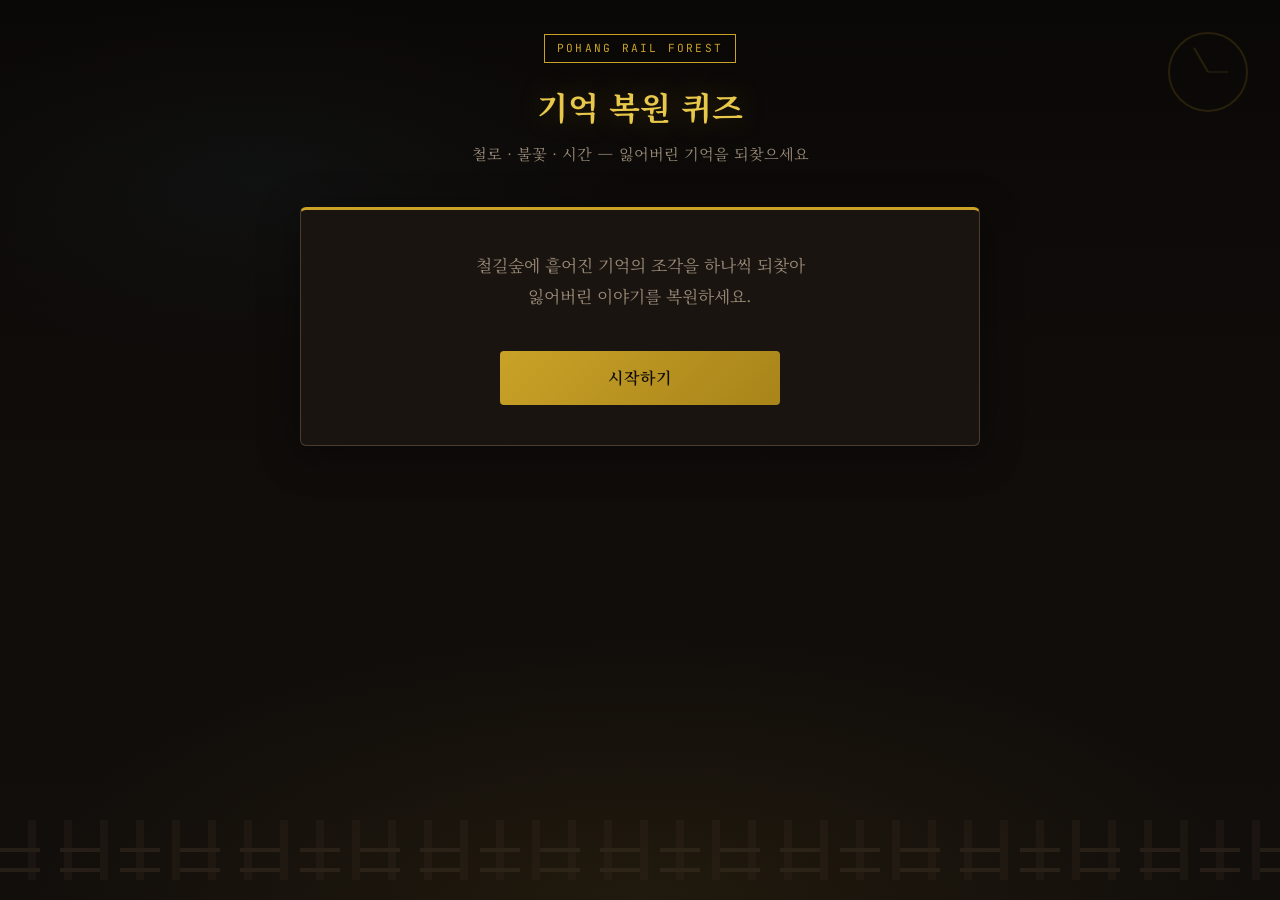
<file: index.html>
<!DOCTYPE html>
<html lang="ko">
<head>
  <meta charset="UTF-8" />
  <meta name="viewport" content="width=device-width, initial-scale=1.0" />
  <title>철길숲 기억 복원</title>
  <meta name="description" content="철길숲 AR 체험 — 철로, 불꽃, 시간의 기억을 복원하는 퀴즈 미션" />
  <link rel="stylesheet" href="assets/css/style.css" />
</head>
<body>
  <div class="bg-scene"></div>
  <div class="rail-tracks"><div class="rail-sleepers"></div></div>
  <div class="clock-decoration"></div>

  <div class="container">
    <header class="site-header">
      <div class="badge">Pohang Rail Forest</div>
      <h1>기억 복원 퀴즈</h1>
      <p class="subtitle">철로 · 불꽃 · 시간 — 잃어버린 기억을 되찾으세요</p>
    </header>

    <div class="start-panel">
      <p class="start-desc">철길숲에 흩어진 기억의 조각을 하나씩 되찾아<br />잃어버린 이야기를 복원하세요.</p>
      <a href="quiz.html?m=mission1-1" class="btn btn-primary btn-start">시작하기</a>
    </div>
  </div>
</body>
</html>
</file>
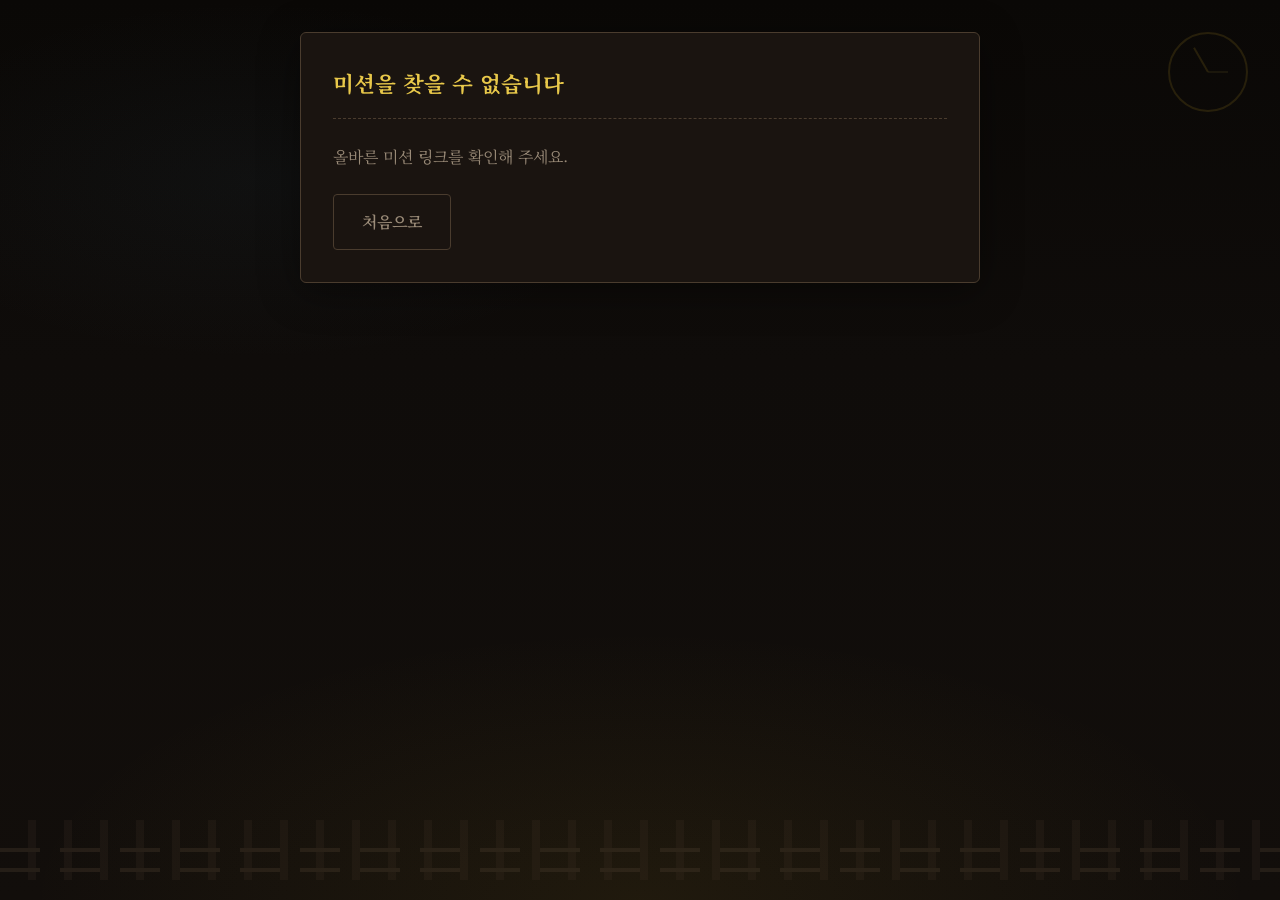
<file: quiz.html>
<!DOCTYPE html>
<html lang="ko">
<head>
  <meta charset="UTF-8" />
  <meta name="viewport" content="width=device-width, initial-scale=1.0" />
  <title>퀴즈 | 철길숲 기억 복원</title>
  <meta name="description" content="철길숲 AR 체험 퀴즈 미션" />
  <link rel="stylesheet" href="assets/css/style.css" />
</head>
<body>
  <div class="bg-scene"></div>
  <div class="rail-tracks"><div class="rail-sleepers"></div></div>
  <div class="clock-decoration"></div>

  <div class="container">
    <div id="quiz-root"></div>
  </div>

  <script src="assets/js/missions.js"></script>
  <script src="assets/js/quiz-engine.js"></script>
</body>
</html>
</file>
<file: assets/css/style.css>
@import url('https://fonts.googleapis.com/css2?family=Noto+Serif+KR:wght@400;600;700&family=JetBrains+Mono:wght@400;500&display=swap');

:root {
  --bg-deep: #0f0c0a;
  --bg-panel: #1a1410;
  --bg-card: #231c16;
  --rail: #8b7355;
  --rail-dark: #4a3c2e;
  --gold: #c9a227;
  --gold-light: #e8c84a;
  --ember: #d4572a;
  --ember-glow: #ff6b35;
  --time-blue: #4a7c9b;
  --time-glow: #6eb5d9;
  --text: #e8dcc8;
  --text-muted: #9a8b78;
  --success: #5cb85c;
  --error: #d9534f;
  --track-gap: 24px;
}

*,
*::before,
*::after {
  box-sizing: border-box;
  margin: 0;
  padding: 0;
}

html {
  scroll-behavior: smooth;
}

body {
  min-height: 100vh;
  font-family: 'Noto Serif KR', serif;
  background: var(--bg-deep);
  color: var(--text);
  line-height: 1.7;
  overflow-x: hidden;
}

/* 배경: 철로 + 시간 흐름 */
.bg-scene {
  position: fixed;
  inset: 0;
  z-index: 0;
  pointer-events: none;
  background:
    radial-gradient(ellipse 80% 50% at 50% 100%, rgba(201, 162, 39, 0.08) 0%, transparent 60%),
    radial-gradient(ellipse 60% 40% at 20% 20%, rgba(74, 124, 155, 0.06) 0%, transparent 50%),
    linear-gradient(180deg, #0a0806 0%, var(--bg-deep) 40%, #120e0b 100%);
}

.rail-tracks {
  position: fixed;
  bottom: 0;
  left: 0;
  right: 0;
  height: 120px;
  z-index: 0;
  pointer-events: none;
  opacity: 0.35;
}

.rail-tracks::before,
.rail-tracks::after {
  content: '';
  position: absolute;
  left: 0;
  right: 0;
  height: 4px;
  background: repeating-linear-gradient(
    90deg,
    var(--rail-dark) 0px,
    var(--rail-dark) 40px,
    transparent 40px,
    transparent 60px
  );
}

.rail-tracks::before { bottom: 48px; }
.rail-tracks::after { bottom: 28px; }

.rail-sleepers {
  position: absolute;
  bottom: 20px;
  left: 0;
  right: 0;
  height: 60px;
  background: repeating-linear-gradient(
    90deg,
    transparent 0px,
    transparent 28px,
    var(--rail-dark) 28px,
    var(--rail-dark) 36px
  );
  opacity: 0.5;
}

.clock-decoration {
  position: fixed;
  top: 2rem;
  right: 2rem;
  width: 80px;
  height: 80px;
  border: 2px solid var(--gold);
  border-radius: 50%;
  opacity: 0.15;
  z-index: 0;
  pointer-events: none;
}

.clock-decoration::before {
  content: '';
  position: absolute;
  top: 50%;
  left: 50%;
  width: 2px;
  height: 28px;
  background: var(--gold);
  transform-origin: bottom center;
  transform: translate(-50%, -100%) rotate(-30deg);
}

.clock-decoration::after {
  content: '';
  position: absolute;
  top: 50%;
  left: 50%;
  width: 1px;
  height: 20px;
  background: var(--gold-light);
  transform-origin: bottom center;
  transform: translate(-50%, -100%) rotate(90deg);
}

.container {
  position: relative;
  z-index: 1;
  max-width: 720px;
  margin: 0 auto;
  padding: 2rem 1.25rem 8rem;
}

/* 헤더 */
.site-header {
  text-align: center;
  margin-bottom: 2.5rem;
}

.site-header .badge {
  display: inline-block;
  font-family: 'JetBrains Mono', monospace;
  font-size: 0.7rem;
  letter-spacing: 0.2em;
  color: var(--gold);
  border: 1px solid var(--gold);
  padding: 0.25rem 0.75rem;
  margin-bottom: 1rem;
  text-transform: uppercase;
}

.site-header h1 {
  font-size: clamp(1.5rem, 4vw, 2rem);
  font-weight: 700;
  color: var(--gold-light);
  text-shadow: 0 0 30px rgba(201, 162, 39, 0.3);
  margin-bottom: 0.5rem;
}

.site-header .subtitle {
  font-size: 0.95rem;
  color: var(--text-muted);
}

/* 시작 화면 */
.start-panel {
  background: var(--bg-panel);
  border: 1px solid var(--rail-dark);
  border-top: 3px solid var(--gold);
  border-radius: 6px;
  padding: 2.5rem 2rem;
  text-align: center;
  box-shadow: 0 8px 40px rgba(0, 0, 0, 0.4);
}

.start-desc {
  font-size: 1.05rem;
  color: var(--text-muted);
  line-height: 1.8;
  margin-bottom: 2rem;
}

.btn-start {
  width: 100%;
  max-width: 280px;
  padding: 1rem 2rem;
  font-size: 1.1rem;
  letter-spacing: 0.05em;
}

/* 퀴즈 패널 */
.quiz-panel {
  background: var(--bg-panel);
  border: 1px solid var(--rail-dark);
  border-radius: 6px;
  padding: 2rem;
  box-shadow: 0 8px 40px rgba(0, 0, 0, 0.4);
}

.mission-label {
  font-family: 'JetBrains Mono', monospace;
  font-size: 0.75rem;
  color: var(--gold);
  letter-spacing: 0.15em;
  margin-bottom: 0.5rem;
}

.quiz-panel h2 {
  font-size: 1.35rem;
  color: var(--gold-light);
  margin-bottom: 1.5rem;
  padding-bottom: 1rem;
  border-bottom: 1px dashed var(--rail-dark);
}

/* 다중 질문 */
.question-block {
  margin-bottom: 2rem;
}

.question-block:last-of-type {
  margin-bottom: 1.5rem;
}

.question-block .q-label {
  font-family: 'JetBrains Mono', monospace;
  font-size: 0.8rem;
  color: var(--time-blue);
  margin-bottom: 0.5rem;
}

.question-block .q-text {
  font-size: 1.05rem;
  margin-bottom: 0.75rem;
}

/* 시간 좌표 디스플레이 (미션3) */
.time-coordinate {
  font-family: 'JetBrains Mono', monospace;
  font-size: 1.5rem;
  text-align: center;
  color: var(--time-glow);
  background: rgba(74, 124, 155, 0.1);
  border: 1px solid var(--time-blue);
  padding: 1rem;
  margin-bottom: 1.5rem;
  letter-spacing: 0.1em;
  text-shadow: 0 0 20px rgba(110, 181, 217, 0.4);
}

.time-coordinate .damaged {
  color: var(--ember);
  animation: flicker 2s infinite;
}

@keyframes flicker {
  0%, 100% { opacity: 1; }
  50% { opacity: 0.5; }
}

/* 입력 */
.input-group {
  margin-bottom: 0.5rem;
}

.input-group label {
  display: block;
  font-size: 0.85rem;
  color: var(--text-muted);
  margin-bottom: 0.4rem;
}

.quiz-input {
  width: 100%;
  padding: 0.85rem 1rem;
  font-family: 'Noto Serif KR', serif;
  font-size: 1rem;
  background: var(--bg-deep);
  border: 1px solid var(--rail-dark);
  border-radius: 4px;
  color: var(--text);
  transition: border-color 0.2s, box-shadow 0.2s;
}

.quiz-input:focus {
  outline: none;
  border-color: var(--gold);
  box-shadow: 0 0 0 3px rgba(201, 162, 39, 0.15);
}

.quiz-input.error {
  border-color: var(--error);
  animation: shake 0.4s ease;
}

@keyframes shake {
  0%, 100% { transform: translateX(0); }
  25% { transform: translateX(-6px); }
  75% { transform: translateX(6px); }
}

/* 버튼 */
.btn {
  display: inline-flex;
  align-items: center;
  justify-content: center;
  gap: 0.5rem;
  padding: 0.85rem 1.75rem;
  font-family: 'Noto Serif KR', serif;
  font-size: 1rem;
  font-weight: 600;
  border: none;
  border-radius: 4px;
  cursor: pointer;
  transition: all 0.2s;
  text-decoration: none;
}

.btn-primary {
  background: linear-gradient(135deg, var(--gold) 0%, #a8841a 100%);
  color: var(--bg-deep);
  width: 100%;
  margin-top: 0.5rem;
}

.btn-primary:hover {
  background: linear-gradient(135deg, var(--gold-light) 0%, var(--gold) 100%);
  box-shadow: 0 4px 20px rgba(201, 162, 39, 0.35);
}

.btn-secondary {
  background: transparent;
  color: var(--text-muted);
  border: 1px solid var(--rail-dark);
  margin-top: 1rem;
}

.btn-secondary:hover {
  border-color: var(--rail);
  color: var(--text);
}

/* 피드백 */
.feedback {
  margin-top: 1.25rem;
  padding: 1rem 1.25rem;
  border-radius: 4px;
  font-size: 0.95rem;
  line-height: 1.6;
  display: none;
  animation: fadeIn 0.4s ease;
}

.feedback.show {
  display: block;
}

.feedback.success {
  background: rgba(92, 184, 92, 0.12);
  border: 1px solid var(--success);
  color: #a8e6a8;
}

.feedback.error {
  background: rgba(217, 83, 79, 0.12);
  border: 1px solid var(--error);
  color: #f5a8a6;
}

@keyframes fadeIn {
  from { opacity: 0; transform: translateY(-8px); }
  to { opacity: 1; transform: translateY(0); }
}

/* 테마 변형 */
.theme-rail .quiz-panel { border-top: 3px solid var(--gold); }
.theme-ember .quiz-panel { border-top: 3px solid var(--ember); }
.theme-ember .mission-label { color: var(--ember-glow); }
.theme-time .quiz-panel { border-top: 3px solid var(--time-blue); }
.theme-time .mission-label { color: var(--time-glow); }

.btn-next {
  display: flex;
  width: 100%;
  margin-top: 1.25rem;
  padding: 1rem 1.75rem;
  background: linear-gradient(135deg, var(--gold-light) 0%, var(--gold) 50%, #a8841a 100%);
  color: var(--bg-deep);
  font-weight: 700;
  border-radius: 6px;
  text-decoration: none;
  box-shadow: 0 4px 24px rgba(201, 162, 39, 0.4);
  transition: transform 0.2s, box-shadow 0.2s;
}

.btn-next:hover {
  transform: translateY(-2px);
  box-shadow: 0 8px 32px rgba(201, 162, 39, 0.5);
}

.theme-ember .btn-next {
  background: linear-gradient(135deg, #ff8c5a 0%, var(--ember) 100%);
  box-shadow: 0 4px 24px rgba(212, 87, 42, 0.4);
}

.theme-ember .btn-next:hover {
  box-shadow: 0 8px 32px rgba(212, 87, 42, 0.5);
}

.theme-time .btn-next {
  background: linear-gradient(135deg, var(--time-glow) 0%, var(--time-blue) 100%);
  box-shadow: 0 4px 24px rgba(74, 124, 155, 0.4);
}

.theme-time .btn-next:hover {
  box-shadow: 0 8px 32px rgba(74, 124, 155, 0.5);
}

@media (max-width: 480px) {
  .container { padding: 1.5rem 1rem 6rem; }
  .quiz-panel { padding: 1.5rem; }
  .clock-decoration { width: 60px; height: 60px; top: 1rem; right: 1rem; }
}
</file>
